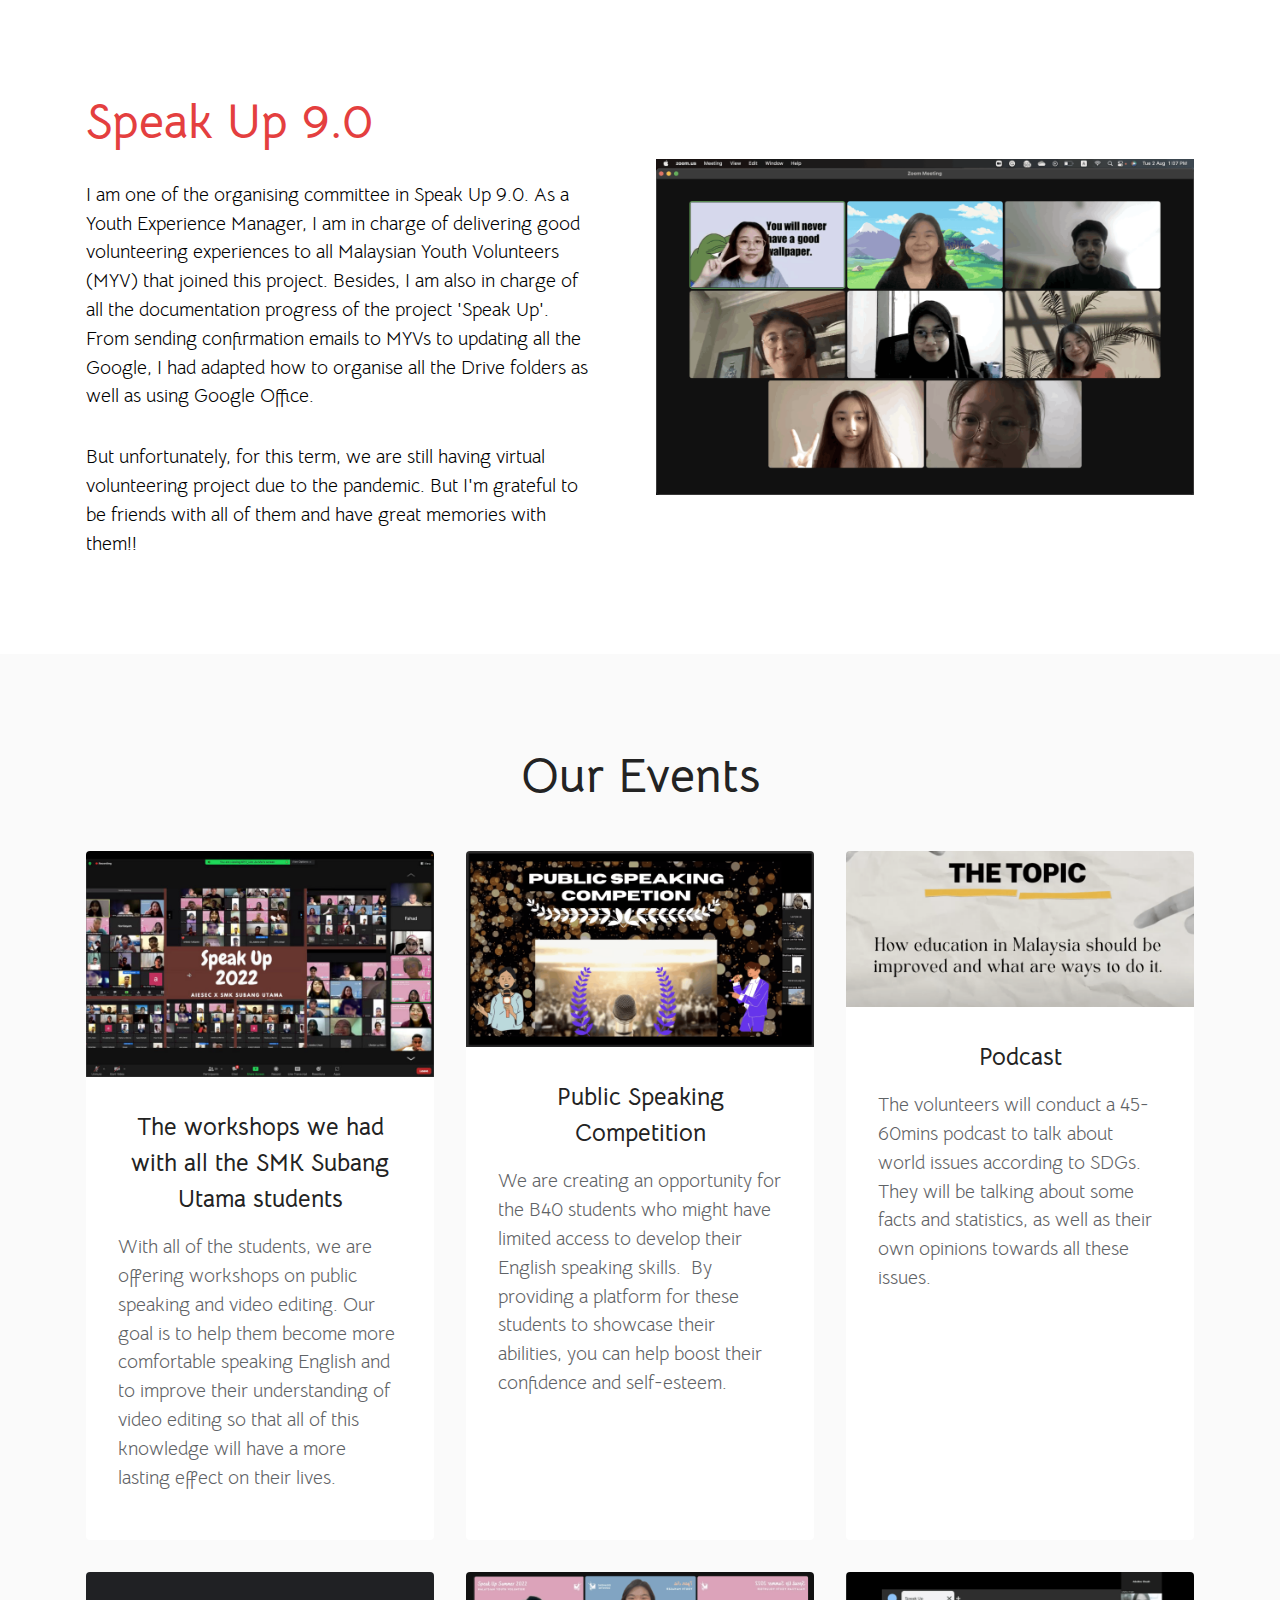
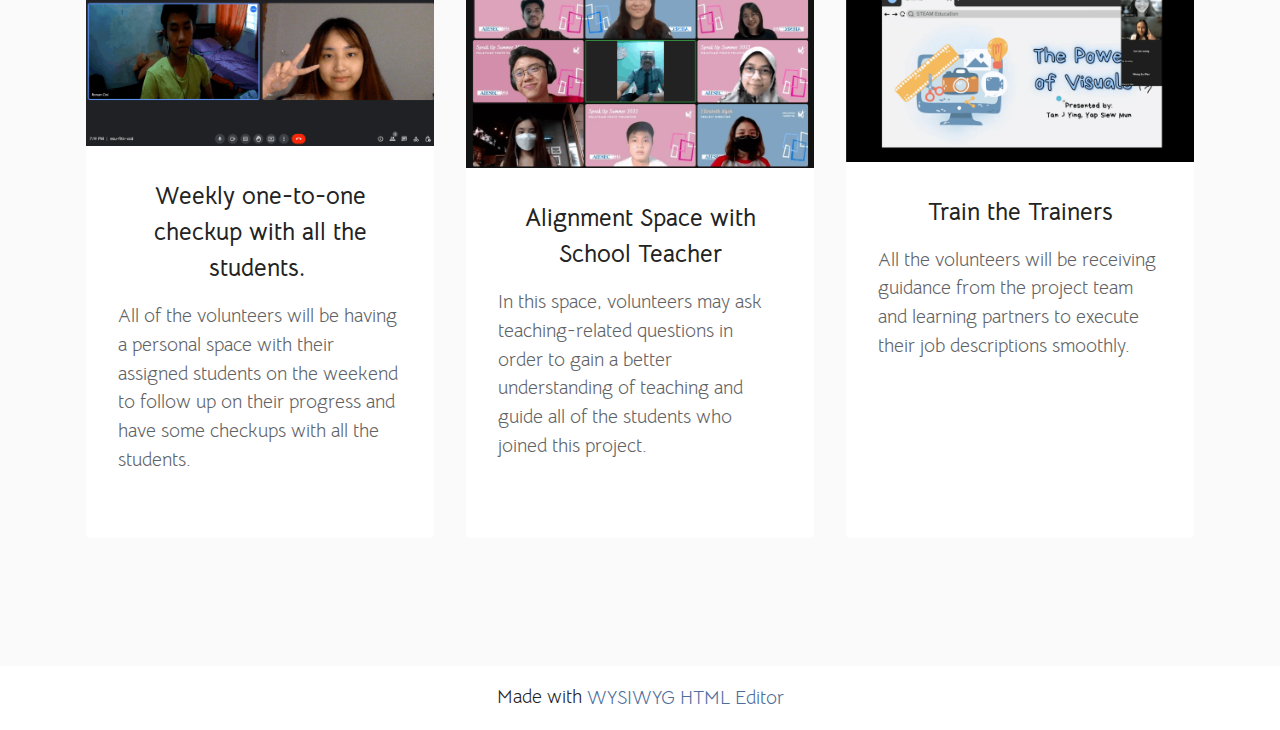
<file: A1/developer-portfolio-template/projects/project1.html>
<!DOCTYPE html>
<html  >
<head>
  <!-- Site made with Mobirise Website Builder v5.8.6, https://mobirise.com -->
  <meta charset="UTF-8">
  <meta http-equiv="X-UA-Compatible" content="IE=edge">
  <meta name="generator" content="Mobirise v5.8.6, mobirise.com">
  <meta name="viewport" content="width=device-width, initial-scale=1, minimum-scale=1">
  <link rel="shortcut icon" href="assets/images/logo5.png" type="image/x-icon">
  <meta name="description" content="">
  
  
  <title>Home</title>
  <link rel="stylesheet" href="assets/web/assets/mobirise-icons2/mobirise2.css">
  <link rel="stylesheet" href="assets/bootstrap/css/bootstrap.min.css">
  <link rel="stylesheet" href="assets/bootstrap/css/bootstrap-grid.min.css">
  <link rel="stylesheet" href="assets/bootstrap/css/bootstrap-reboot.min.css">
  <link rel="stylesheet" href="assets/theme/css/style.css">
  <link rel="preload" href="https://fonts.googleapis.com/css?family=Bellota+Text:300,300i,400,400i,700,700i&display=swap" as="style" onload="this.onload=null;this.rel='stylesheet'">
  <noscript><link rel="stylesheet" href="https://fonts.googleapis.com/css?family=Bellota+Text:300,300i,400,400i,700,700i&display=swap"></noscript>
  <link rel="preload" as="style" href="assets/mobirise/css/mbr-additional.css"><link rel="stylesheet" href="assets/mobirise/css/mbr-additional.css" type="text/css">

  
  
  
</head>
<body>
  
  <section data-bs-version="5.1" class="features11 cid-sFGOTvnvck" id="features12-6">

    
    
    <div class="container">
        <div class="row align-items-center">
            <div class="col-12 col-lg">
                <div class="card-wrapper">
                    <div class="card-box">
                        <h4 class="card-title mbr-fonts-style mb-4 display-2">
                            <strong>Speak Up 9.0</strong></h4>
                        <p class="mbr-text mbr-fonts-style mb-4 display-7">
                            I am one of the organising committee in Speak Up 9.0. As a Youth Experience Manager, I am in charge of delivering good volunteering experiences to all Malaysian Youth Volunteers (MYV) that joined this project. Besides, I am also in charge of all the documentation progress of the project 'Speak Up'.&nbsp; From sending confirmation emails to MYVs to updating all the Google, I had adapted how to organise all the Drive folders as well as using Google Office.&nbsp;<br></p>
                        <div class="mbr-text mbr-fonts-style counter-container display-7">But unfortunately, for this term, we are still having virtual volunteering project due to the pandemic. But I'm grateful to be friends with all of them and have great memories with them!!</div>
                        
                    </div>
                </div>
            </div>
            <div class="col-12 col-lg-6 md-pb">
                <div class="image-wrapper">
                    <img src="assets/images/1-08-2022-project-briefing-1256x785.png" alt="Mobirise Website Builder">
                </div>
            </div>
        </div>
    </div>
</section>

<section data-bs-version="5.1" class="features3 cid-sFGNGNNW5A" id="features3-4">
    
    
    <div class="container">
        <div class="mbr-section-head">
            <h4 class="mbr-section-title mbr-fonts-style align-center mb-5 display-2"><strong>Our Events</strong></h4>
            
        </div>
        <div class="row mt-4">
            <div class="item features-image сol-12 col-md-6 col-lg-4 active">
                <div class="item-wrapper">
                    <div class="item-img">
                        <img src="assets/images/overall-workshops-last-progress-meeting-816x530.jpg" alt="Mobirise Website Builder" data-slide-to="0" data-bs-slide-to="0">
                    </div>
                    <div class="item-content">
                        <h5 class="item-title mbr-fonts-style display-5"><strong>The workshops we had with all the SMK Subang Utama students</strong></h5>
                        
                        <p class="mbr-text mbr-fonts-style mt-3 display-7">With all of the students, we are offering workshops on public speaking and video editing. Our goal is to help them become more comfortable speaking English and to improve their understanding of video editing so that all of this knowledge will have a more lasting effect on their lives. </p>
                    </div>
                    
                </div>
            </div>
            
            <div class="item features-image сol-12 col-md-6 col-lg-4">
                <div class="item-wrapper">
                    <div class="item-img">
                        <img src="assets/images/screenshot-2023-04-27-at-12.20.15-pm-816x460.png" alt="Mobirise Website Builder" data-slide-to="1" data-bs-slide-to="1">
                    </div>
                    <div class="item-content">
                        <h5 class="item-title mbr-fonts-style display-5"><div><strong>Public Speaking Competition</strong></div></h5>
                        
                        <p class="mbr-text mbr-fonts-style mt-3 display-7">We are creating an opportunity for the B40 students who might have limited access to develop their English speaking skills.&nbsp;&nbsp;By providing a platform for these students to showcase their abilities, you can help boost their confidence and self-esteem.</p>
                    </div>
                    
                </div>
            </div><div class="item features-image сol-12 col-md-6 col-lg-4">
                <div class="item-wrapper">
                    <div class="item-img">
                        <img src="assets/images/screenshot-2023-04-27-at-12.36.14-pm-816x366.png" alt="Mobirise Website Builder" data-slide-to="2" data-bs-slide-to="2">
                    </div>
                    <div class="item-content">
                        <h5 class="item-title mbr-fonts-style display-5"><div><strong>Podcast</strong></div></h5>
                        
                        <p class="mbr-text mbr-fonts-style mt-3 display-7">The volunteers will conduct a 45-60mins podcast to talk about world issues according to SDGs. They will be talking about some facts and statistics, as well as their own opinions towards all these issues.&nbsp;</p>
                    </div>
                    
                </div>
            </div><div class="item features-image сol-12 col-md-6 col-lg-4">
                <div class="item-wrapper">
                    <div class="item-img">
                        <img src="assets/images/screenshot-2022-08-18-at-7.19.05-pm-816x407.png" alt="Mobirise Website Builder" data-slide-to="3" data-bs-slide-to="3">
                    </div>
                    <div class="item-content">
                        <h5 class="item-title mbr-fonts-style display-5"><div><strong>Weekly one-to-one checkup with all the students.&nbsp;</strong></div></h5>
                        
                        <p class="mbr-text mbr-fonts-style mt-3 display-7">All of the volunteers will be having a personal space with their assigned students on the weekend to follow up on their progress and have some checkups with all the students.&nbsp;</p>
                    </div>
                    
                </div>
            </div><div class="item features-image сol-12 col-md-6 col-lg-4">
                <div class="item-wrapper">
                    <div class="item-img">
                        <img src="assets/images/3-08-2022-alignment-space-with-op-816x459.png" alt="Mobirise Website Builder" data-slide-to="4" data-bs-slide-to="4">
                    </div>
                    <div class="item-content">
                        <h5 class="item-title mbr-fonts-style display-5"><strong>Alignment Space with School Teacher</strong></h5>
                        
                        <p class="mbr-text mbr-fonts-style mt-3 display-7">In this space, volunteers may ask teaching-related questions in order to gain a better understanding of teaching and guide all of the students who joined this project. <br><br></p>
                    </div>
                    
                </div>
            </div><div class="item features-image сol-12 col-md-6 col-lg-4">
                <div class="item-wrapper">
                    <div class="item-img">
                        <img src="assets/images/screenshot-2023-04-27-at-12.49.18-pm-816x444.png" alt="Mobirise Website Builder" data-slide-to="5" data-bs-slide-to="5">
                    </div>
                    <div class="item-content">
                        <h5 class="item-title mbr-fonts-style display-5"><strong>Train the Trainers</strong></h5>
                        
                        <p class="mbr-text mbr-fonts-style mt-3 display-7">All the volunteers will be receiving&nbsp;<br>guidance from the project team and learning partners to execute their job descriptions smoothly.&nbsp;<br><br></p>
                    </div>
                    
                </div>
            </div>
        </div>
    </div>
</section><section class="display-7" style="padding: 0;align-items: center;justify-content: center;flex-wrap: wrap;    align-content: center;display: flex;position: relative;height: 4rem;"><a href="https://mobiri.se/3001239" style="flex: 1 1;height: 4rem;position: absolute;width: 100%;z-index: 1;"><img alt="" style="height: 4rem;" src="[data-uri]"></a><p style="margin: 0;text-align: center;" class="display-7">Made with &#8204;</p><a style="z-index:1" href="https://mobirise.com/html-editor.html">WYSIWYG HTML Editor</a></section><script src="assets/bootstrap/js/bootstrap.bundle.min.js"></script>  <script src="assets/smoothscroll/smooth-scroll.js"></script>  <script src="assets/ytplayer/index.js"></script>  <script src="assets/theme/js/script.js"></script>  
  
  
</body>
</html>
</file>
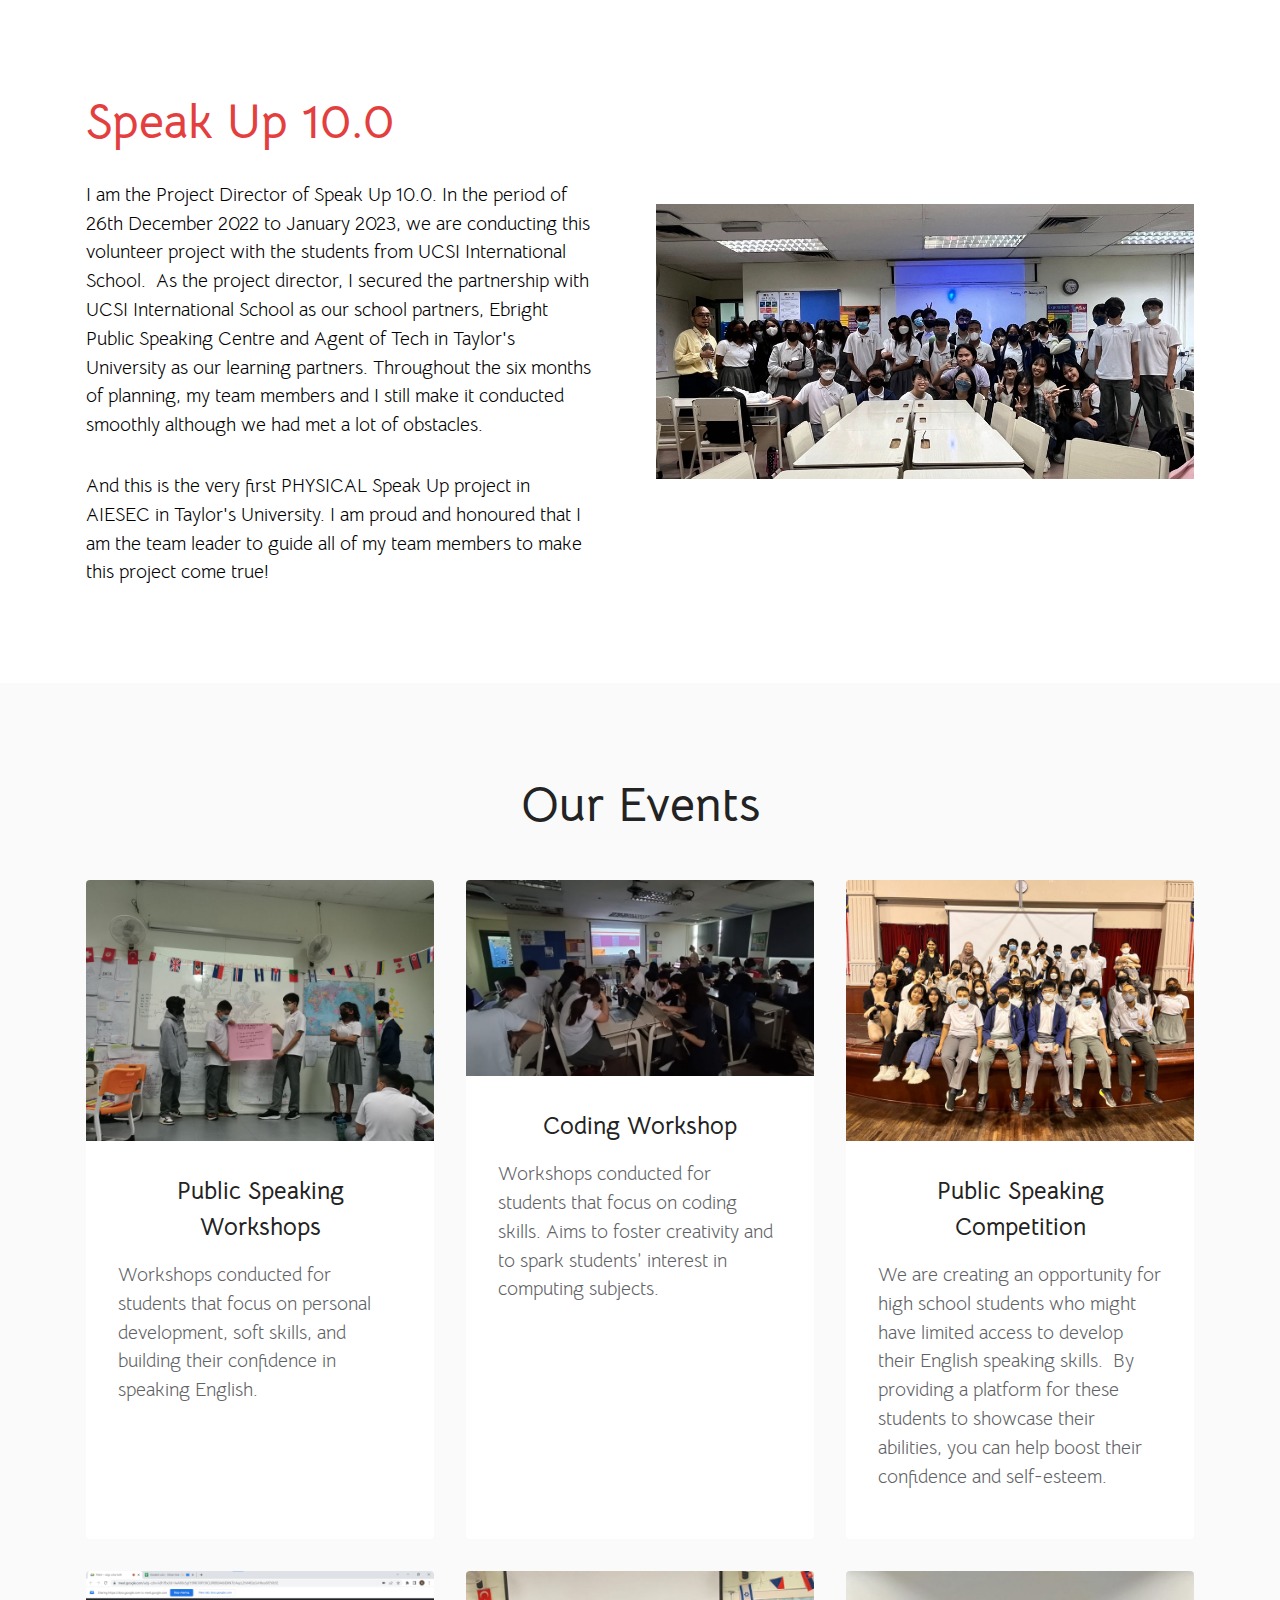
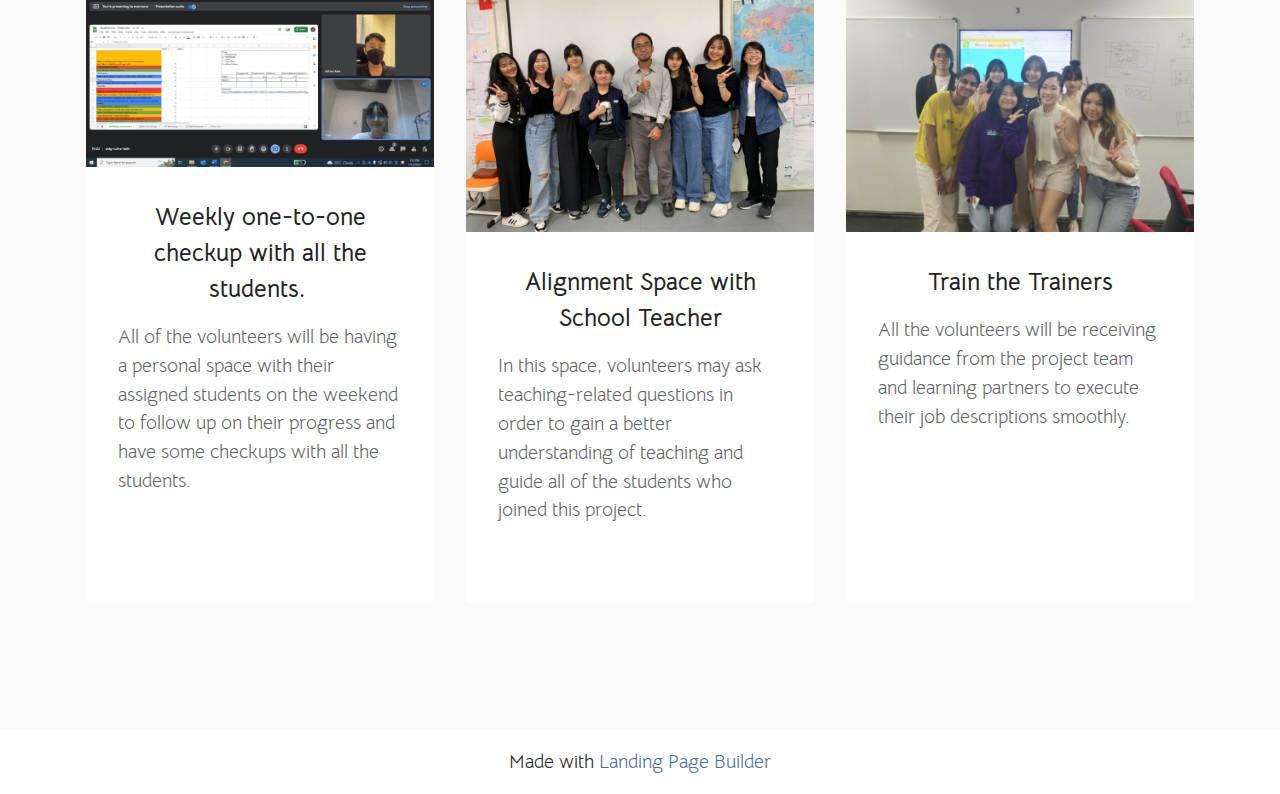
<file: A1/developer-portfolio-template/projects/project2.html>
<!DOCTYPE html>
<html  >
<head>
  <!-- Site made with Mobirise Website Builder v5.8.6, https://mobirise.com -->
  <meta charset="UTF-8">
  <meta http-equiv="X-UA-Compatible" content="IE=edge">
  <meta name="generator" content="Mobirise v5.8.6, mobirise.com">
  <meta name="viewport" content="width=device-width, initial-scale=1, minimum-scale=1">
  <link rel="shortcut icon" href="assets/images/logo5.png" type="image/x-icon">
  <meta name="description" content="">
  
  
  <title>Home</title>
  <link rel="stylesheet" href="assets/web/assets/mobirise-icons2/mobirise2.css">
  <link rel="stylesheet" href="assets/bootstrap/css/bootstrap.min.css">
  <link rel="stylesheet" href="assets/bootstrap/css/bootstrap-grid.min.css">
  <link rel="stylesheet" href="assets/bootstrap/css/bootstrap-reboot.min.css">
  <link rel="stylesheet" href="assets/theme/css/style.css">
  <link rel="preload" href="https://fonts.googleapis.com/css?family=Bellota+Text:300,300i,400,400i,700,700i&display=swap" as="style" onload="this.onload=null;this.rel='stylesheet'">
  <noscript><link rel="stylesheet" href="https://fonts.googleapis.com/css?family=Bellota+Text:300,300i,400,400i,700,700i&display=swap"></noscript>
  <link rel="preload" as="style" href="assets/mobirise/css/mbr-additional.css"><link rel="stylesheet" href="assets/mobirise/css/mbr-additional.css" type="text/css">

  
  
  
</head>
<body>
  
  <section data-bs-version="5.1" class="features11 cid-sFGOTvnvck" id="features12-6">

    
    
    <div class="container">
        <div class="row align-items-center">
            <div class="col-12 col-lg">
                <div class="card-wrapper">
                    <div class="card-box">
                        <h4 class="card-title mbr-fonts-style mb-4 display-2">
                            <strong>Speak Up 10.0</strong></h4>
                        <p class="mbr-text mbr-fonts-style mb-4 display-7">
                            I am the Project Director of Speak Up 10.0. In the period of 26th December 2022 to January 2023, we are conducting this volunteer project with the students from UCSI International School.&nbsp; As the project director, I secured the partnership with UCSI International School as our school partners, Ebright Public Speaking Centre and Agent of Tech in Taylor's University as our learning partners. Throughout the six months of planning, my team members and I still make it conducted smoothly although we had met a lot of obstacles.&nbsp;<br></p>
                        <div class="mbr-text mbr-fonts-style counter-container display-7">And this is the very first PHYSICAL Speak Up project in AIESEC in Taylor's University. I am proud and honoured that I am the team leader to guide all of my team members to make this project come true!&nbsp;</div>
                        
                    </div>
                </div>
            </div>
            <div class="col-12 col-lg-6 md-pb">
                <div class="image-wrapper">
                    <img src="assets/images/whatsapp-image-2023-01-18-at-1.18.29-pm-1059x542.jpg" alt="Mobirise Website Builder">
                </div>
            </div>
        </div>
    </div>
</section>

<section data-bs-version="5.1" class="features3 cid-sFGNGNNW5A" id="features3-4">
    
    
    <div class="container">
        <div class="mbr-section-head">
            <h4 class="mbr-section-title mbr-fonts-style align-center mb-5 display-2"><strong>Our Events</strong></h4>
            
        </div>
        <div class="row mt-4">
            <div class="item features-image сol-12 col-md-6 col-lg-4 active">
                <div class="item-wrapper">
                    <div class="item-img">
                        <img src="assets/images/img-20230112-142343-816x612.jpg" alt="Mobirise Website Builder" data-slide-to="0" data-bs-slide-to="0">
                    </div>
                    <div class="item-content">
                        <h5 class="item-title mbr-fonts-style display-5"><strong>Public Speaking Workshops</strong></h5>
                        
                        <p class="mbr-text mbr-fonts-style mt-3 display-7">Workshops conducted for students that focus on personal development, soft skills, and building their confidence in speaking English. </p>
                    </div>
                    
                </div>
            </div>
            
            <div class="item features-image сol-12 col-md-6 col-lg-4">
                <div class="item-wrapper">
                    <div class="item-img">
                        <img src="assets/images/whatsapp-image-2023-01-18-at-15.16.35-816x460.jpg" alt="Mobirise Website Builder" data-slide-to="1" data-bs-slide-to="1">
                    </div>
                    <div class="item-content">
                        <h5 class="item-title mbr-fonts-style display-5"><strong>Coding Workshop</strong></h5>
                        
                        <p class="mbr-text mbr-fonts-style mt-3 display-7">Workshops conducted for students that focus on coding skills. Aims to foster creativity and to spark students’ interest in computing subjects.</p>
                    </div>
                    
                </div>
            </div><div class="item features-image сol-12 col-md-6 col-lg-4">
                <div class="item-wrapper">
                    <div class="item-img">
                        <img src="assets/images/whatsapp-image-2023-01-20-at-6.08.45-pm-816x612.jpg" alt="Mobirise Website Builder" data-slide-to="2" data-bs-slide-to="2">
                    </div>
                    <div class="item-content">
                        <h5 class="item-title mbr-fonts-style display-5"><div><strong>Public Speaking Competition</strong></div></h5>
                        
                        <p class="mbr-text mbr-fonts-style mt-3 display-7">We are creating an opportunity for high school students who might have limited access to develop their English speaking skills.&nbsp;&nbsp;By providing a platform for these students to showcase their abilities, you can help boost their confidence and self-esteem.</p>
                    </div>
                    
                </div>
            </div><div class="item features-image сol-12 col-md-6 col-lg-4">
                <div class="item-wrapper">
                    <div class="item-img">
                        <img src="assets/images/ethan-816x459.png" alt="Mobirise Website Builder" data-slide-to="3" data-bs-slide-to="3">
                    </div>
                    <div class="item-content">
                        <h5 class="item-title mbr-fonts-style display-5"><div><strong>Weekly one-to-one checkup with all the students.&nbsp;</strong></div></h5>
                        
                        <p class="mbr-text mbr-fonts-style mt-3 display-7">All of the volunteers will be having a personal space with their assigned students on the weekend to follow up on their progress and have some checkups with all the students.&nbsp;</p>
                    </div>
                    
                </div>
            </div><div class="item features-image сol-12 col-md-6 col-lg-4">
                <div class="item-wrapper">
                    <div class="item-img">
                        <img src="assets/images/allignment-space-816x612.jpg" alt="Mobirise Website Builder" data-slide-to="4" data-bs-slide-to="4">
                    </div>
                    <div class="item-content">
                        <h5 class="item-title mbr-fonts-style display-5"><strong>Alignment Space with School Teacher</strong></h5>
                        
                        <p class="mbr-text mbr-fonts-style mt-3 display-7">In this space, volunteers may ask teaching-related questions in order to gain a better understanding of teaching and guide all of the students who joined this project. <br><br></p>
                    </div>
                    
                </div>
            </div><div class="item features-image сol-12 col-md-6 col-lg-4">
                <div class="item-wrapper">
                    <div class="item-img">
                        <img src="assets/images/whatsapp-image-2023-01-13-at-10.38.21-pm-816x612.jpg" alt="Mobirise Website Builder" data-slide-to="5" data-bs-slide-to="5">
                    </div>
                    <div class="item-content">
                        <h5 class="item-title mbr-fonts-style display-5"><strong>Train the Trainers</strong></h5>
                        
                        <p class="mbr-text mbr-fonts-style mt-3 display-7">All the volunteers will be receiving&nbsp;<br>guidance from the project team and learning partners to execute their job descriptions smoothly.&nbsp;<br><br></p>
                    </div>
                    
                </div>
            </div>
        </div>
    </div>
</section><section class="display-7" style="padding: 0;align-items: center;justify-content: center;flex-wrap: wrap;    align-content: center;display: flex;position: relative;height: 4rem;"><a href="https://mobiri.se/3001239" style="flex: 1 1;height: 4rem;position: absolute;width: 100%;z-index: 1;"><img alt="" style="height: 4rem;" src="[data-uri]"></a><p style="margin: 0;text-align: center;" class="display-7">Made with &#8204;</p><a style="z-index:1" href="https://mobirise.com/builder/landing-page-builder.html">Landing Page Builder</a></section><script src="assets/bootstrap/js/bootstrap.bundle.min.js"></script>  <script src="assets/smoothscroll/smooth-scroll.js"></script>  <script src="assets/ytplayer/index.js"></script>  <script src="assets/theme/js/script.js"></script>  
  
  
</body>
</html>
</file>
<file: A1/developer-portfolio-template/projects/assets/web/assets/mobirise-icons2/mobirise2.css>
@font-face {
  font-family: 'Moririse2';
  font-display: swap;
  src:  url('mobirise2.eot?f2bix4');
  src:  url('mobirise2.eot?f2bix4#iefix') format('embedded-opentype'),
    url('mobirise2.ttf?f2bix4') format('truetype'),
    url('mobirise2.woff?f2bix4') format('woff'),
    url('mobirise2.svg?f2bix4#mobirise2') format('svg');
  font-weight: normal;
  font-style: normal;
}

[class^="mobi-"], [class*=" mobi-"] {
  /* use !important to prevent issues with browser extensions that change fonts */
  font-family: 'Moririse2' !important;
  speak: none;
  font-style: normal;
  font-weight: normal;
  font-variant: normal;
  text-transform: none;
  line-height: 1;

  /* Better Font Rendering =========== */
  -webkit-font-smoothing: antialiased;
  -moz-osx-font-smoothing: grayscale;
}

.mobi-mbri-add-submenu:before {
  content: "\e900";
}
.mobi-mbri-alert:before {
  content: "\e901";
}
.mobi-mbri-align-center:before {
  content: "\e902";
}
.mobi-mbri-align-justify:before {
  content: "\e903";
}
.mobi-mbri-align-left:before {
  content: "\e904";
}
.mobi-mbri-align-right:before {
  content: "\e905";
}
.mobi-mbri-android:before {
  content: "\e906";
}
.mobi-mbri-apple:before {
  content: "\e907";
}
.mobi-mbri-arrow-down:before {
  content: "\e908";
}
.mobi-mbri-arrow-next:before {
  content: "\e909";
}
.mobi-mbri-arrow-prev:before {
  content: "\e90a";
}
.mobi-mbri-arrow-up:before {
  content: "\e90b";
}
.mobi-mbri-bold:before {
  content: "\e90c";
}
.mobi-mbri-bookmark:before {
  content: "\e90d";
}
.mobi-mbri-bootstrap:before {
  content: "\e90e";
}
.mobi-mbri-briefcase:before {
  content: "\e90f";
}
.mobi-mbri-browse:before {
  content: "\e910";
}
.mobi-mbri-bulleted-list:before {
  content: "\e911";
}
.mobi-mbri-calendar:before {
  content: "\e912";
}
.mobi-mbri-camera:before {
  content: "\e913";
}
.mobi-mbri-cart-add:before {
  content: "\e914";
}
.mobi-mbri-cart-full:before {
  content: "\e915";
}
.mobi-mbri-cash:before {
  content: "\e916";
}
.mobi-mbri-change-style:before {
  content: "\e917";
}
.mobi-mbri-chat:before {
  content: "\e918";
}
.mobi-mbri-clock:before {
  content: "\e919";
}
.mobi-mbri-close:before {
  content: "\e91a";
}
.mobi-mbri-cloud:before {
  content: "\e91b";
}
.mobi-mbri-code:before {
  content: "\e91c";
}
.mobi-mbri-contact-form:before {
  content: "\e91d";
}
.mobi-mbri-credit-card:before {
  content: "\e91e";
}
.mobi-mbri-cursor-click:before {
  content: "\e91f";
}
.mobi-mbri-cust-feedback:before {
  content: "\e920";
}
.mobi-mbri-database:before {
  content: "\e921";
}
.mobi-mbri-delivery:before {
  content: "\e922";
}
.mobi-mbri-desktop:before {
  content: "\e923";
}
.mobi-mbri-devices:before {
  content: "\e924";
}
.mobi-mbri-down:before {
  content: "\e925";
}
.mobi-mbri-download-2:before {
  content: "\e926";
}
.mobi-mbri-download:before {
  content: "\e927";
}
.mobi-mbri-drag-n-drop-2:before {
  content: "\e928";
}
.mobi-mbri-drag-n-drop:before {
  content: "\e929";
}
.mobi-mbri-edit-2:before {
  content: "\e92a";
}
.mobi-mbri-edit:before {
  content: "\e92b";
}
.mobi-mbri-error:before {
  content: "\e92c";
}
.mobi-mbri-extension:before {
  content: "\e92d";
}
.mobi-mbri-features:before {
  content: "\e92e";
}
.mobi-mbri-file:before {
  content: "\e92f";
}
.mobi-mbri-flag:before {
  content: "\e930";
}
.mobi-mbri-folder:before {
  content: "\e931";
}
.mobi-mbri-gift:before {
  content: "\e932";
}
.mobi-mbri-github:before {
  content: "\e933";
}
.mobi-mbri-globe-2:before {
  content: "\e934";
}
.mobi-mbri-globe:before {
  content: "\e935";
}
.mobi-mbri-growing-chart:before {
  content: "\e936";
}
.mobi-mbri-hearth:before {
  content: "\e937";
}
.mobi-mbri-help:before {
  content: "\e938";
}
.mobi-mbri-home:before {
  content: "\e939";
}
.mobi-mbri-hot-cup:before {
  content: "\e93a";
}
.mobi-mbri-idea:before {
  content: "\e93b";
}
.mobi-mbri-image-gallery:before {
  content: "\e93c";
}
.mobi-mbri-image-slider:before {
  content: "\e93d";
}
.mobi-mbri-info:before {
  content: "\e93e";
}
.mobi-mbri-italic:before {
  content: "\e93f";
}
.mobi-mbri-key:before {
  content: "\e940";
}
.mobi-mbri-laptop:before {
  content: "\e941";
}
.mobi-mbri-layers:before {
  content: "\e942";
}
.mobi-mbri-left-right:before {
  content: "\e943";
}
.mobi-mbri-left:before {
  content: "\e944";
}
.mobi-mbri-letter:before {
  content: "\e945";
}
.mobi-mbri-like:before {
  content: "\e946";
}
.mobi-mbri-link:before {
  content: "\e947";
}
.mobi-mbri-lock:before {
  content: "\e948";
}
.mobi-mbri-login:before {
  content: "\e949";
}
.mobi-mbri-logout:before {
  content: "\e94a";
}
.mobi-mbri-magic-stick:before {
  content: "\e94b";
}
.mobi-mbri-map-pin:before {
  content: "\e94c";
}
.mobi-mbri-menu:before {
  content: "\e94d";
}
.mobi-mbri-mobile-2:before {
  content: "\e94e";
}
.mobi-mbri-mobile-horizontal:before {
  content: "\e94f";
}
.mobi-mbri-mobile:before {
  content: "\e950";
}
.mobi-mbri-mobirise:before {
  content: "\e951";
}
.mobi-mbri-more-horizontal:before {
  content: "\e952";
}
.mobi-mbri-more-vertical:before {
  content: "\e953";
}
.mobi-mbri-music:before {
  content: "\e954";
}
.mobi-mbri-new-file:before {
  content: "\e955";
}
.mobi-mbri-numbered-list:before {
  content: "\e956";
}
.mobi-mbri-opened-folder:before {
  content: "\e957";
}
.mobi-mbri-pages:before {
  content: "\e958";
}
.mobi-mbri-paper-plane:before {
  content: "\e959";
}
.mobi-mbri-paperclip:before {
  content: "\e95a";
}
.mobi-mbri-phone:before {
  content: "\e95b";
}
.mobi-mbri-photo:before {
  content: "\e95c";
}
.mobi-mbri-photos:before {
  content: "\e95d";
}
.mobi-mbri-pin:before {
  content: "\e95e";
}
.mobi-mbri-play:before {
  content: "\e95f";
}
.mobi-mbri-plus:before {
  content: "\e960";
}
.mobi-mbri-preview:before {
  content: "\e961";
}
.mobi-mbri-print:before {
  content: "\e962";
}
.mobi-mbri-protect:before {
  content: "\e963";
}
.mobi-mbri-question:before {
  content: "\e964";
}
.mobi-mbri-quote-left:before {
  content: "\e965";
}
.mobi-mbri-quote-right:before {
  content: "\e966";
}
.mobi-mbri-redo:before {
  content: "\e967";
}
.mobi-mbri-refresh:before {
  content: "\e968";
}
.mobi-mbri-responsive-2:before {
  content: "\e969";
}
.mobi-mbri-responsive:before {
  content: "\e96a";
}
.mobi-mbri-right:before {
  content: "\e96b";
}
.mobi-mbri-rocket:before {
  content: "\e96c";
}
.mobi-mbri-sad-face:before {
  content: "\e96d";
}
.mobi-mbri-sale:before {
  content: "\e96e";
}
.mobi-mbri-save:before {
  content: "\e96f";
}
.mobi-mbri-search:before {
  content: "\e970";
}
.mobi-mbri-setting-2:before {
  content: "\e971";
}
.mobi-mbri-setting-3:before {
  content: "\e972";
}
.mobi-mbri-setting:before {
  content: "\e973";
}
.mobi-mbri-share:before {
  content: "\e974";
}
.mobi-mbri-shopping-bag:before {
  content: "\e975";
}
.mobi-mbri-shopping-basket:before {
  content: "\e976";
}
.mobi-mbri-shopping-cart:before {
  content: "\e977";
}
.mobi-mbri-sites:before {
  content: "\e978";
}
.mobi-mbri-smile-face:before {
  content: "\e979";
}
.mobi-mbri-speed:before {
  content: "\e97a";
}
.mobi-mbri-star:before {
  content: "\e97b";
}
.mobi-mbri-success:before {
  content: "\e97c";
}
.mobi-mbri-sun:before {
  content: "\e97d";
}
.mobi-mbri-sun2:before {
  content: "\e97e";
}
.mobi-mbri-tablet-vertical:before {
  content: "\e97f";
}
.mobi-mbri-tablet:before {
  content: "\e980";
}
.mobi-mbri-target:before {
  content: "\e981";
}
.mobi-mbri-timer:before {
  content: "\e982";
}
.mobi-mbri-to-ftp:before {
  content: "\e983";
}
.mobi-mbri-to-local-drive:before {
  content: "\e984";
}
.mobi-mbri-touch-swipe:before {
  content: "\e985";
}
.mobi-mbri-touch:before {
  content: "\e986";
}
.mobi-mbri-trash:before {
  content: "\e987";
}
.mobi-mbri-underline:before {
  content: "\e988";
}
.mobi-mbri-undo:before {
  content: "\e989";
}
.mobi-mbri-unlink:before {
  content: "\e98a";
}
.mobi-mbri-unlock:before {
  content: "\e98b";
}
.mobi-mbri-up-down:before {
  content: "\e98c";
}
.mobi-mbri-up:before {
  content: "\e98d";
}
.mobi-mbri-update:before {
  content: "\e98e";
}
.mobi-mbri-upload-2:before {
  content: "\e98f";
}
.mobi-mbri-upload:before {
  content: "\e990";
}
.mobi-mbri-user-2:before {
  content: "\e991";
}
.mobi-mbri-user:before {
  content: "\e992";
}
.mobi-mbri-users:before {
  content: "\e993";
}
.mobi-mbri-video-play:before {
  content: "\e994";
}
.mobi-mbri-video:before {
  content: "\e995";
}
.mobi-mbri-watch:before {
  content: "\e996";
}
.mobi-mbri-website-theme-2:before {
  content: "\e997";
}
.mobi-mbri-website-theme:before {
  content: "\e998";
}
.mobi-mbri-wifi:before {
  content: "\e999";
}
.mobi-mbri-windows:before {
  content: "\e99a";
}
.mobi-mbri-zoom-in:before {
  content: "\e99b";
}
.mobi-mbri-zoom-out:before {
  content: "\e99c";
}
</file>
<file: A1/developer-portfolio-template/projects/assets/theme/css/style.css>
@charset "UTF-8";
section {
  background-color: #ffffff;
}

body {
  font-style: normal;
  line-height: 1.5;
  font-weight: 400;
  color: #232323;
  position: relative;
}

button {
  background-color: transparent;
  border-color: transparent;
}

section,
.container,
.container-fluid {
  position: relative;
  word-wrap: break-word;
}

a.mbr-iconfont:hover {
  text-decoration: none;
}

.article .lead p,
.article .lead ul,
.article .lead ol,
.article .lead pre,
.article .lead blockquote {
  margin-bottom: 0;
}

a {
  font-style: normal;
  font-weight: 400;
  cursor: pointer;
}
a, a:hover {
  text-decoration: none;
}

.mbr-section-title {
  font-style: normal;
  line-height: 1.3;
}

.mbr-section-subtitle {
  line-height: 1.3;
}

.mbr-text {
  font-style: normal;
  line-height: 1.7;
}

h1,
h2,
h3,
h4,
h5,
h6,
.display-1,
.display-2,
.display-4,
.display-5,
.display-7,
span,
p,
a {
  line-height: 1;
  word-break: break-word;
  word-wrap: break-word;
  font-weight: 400;
}

b,
strong {
  font-weight: bold;
}

input:-webkit-autofill, input:-webkit-autofill:hover, input:-webkit-autofill:focus, input:-webkit-autofill:active {
  transition-delay: 9999s;
  -webkit-transition-property: background-color, color;
  transition-property: background-color, color;
}

textarea[type=hidden] {
  display: none;
}

section {
  background-position: 50% 50%;
  background-repeat: no-repeat;
  background-size: cover;
}
section .mbr-background-video,
section .mbr-background-video-preview {
  position: absolute;
  bottom: 0;
  left: 0;
  right: 0;
  top: 0;
}

.hidden {
  visibility: hidden;
}

.mbr-z-index20 {
  z-index: 20;
}

/*! Base colors */
.mbr-white {
  color: #ffffff;
}

.mbr-black {
  color: #111111;
}

.mbr-bg-white {
  background-color: #ffffff;
}

.mbr-bg-black {
  background-color: #000000;
}

/*! Text-aligns */
.align-left {
  text-align: left;
}

.align-center {
  text-align: center;
}

.align-right {
  text-align: right;
}

/*! Font-weight  */
.mbr-light {
  font-weight: 300;
}

.mbr-regular {
  font-weight: 400;
}

.mbr-semibold {
  font-weight: 500;
}

.mbr-bold {
  font-weight: 700;
}

/*! Media  */
.media-content {
  flex-basis: 100%;
}

.media-container-row {
  display: flex;
  flex-direction: row;
  flex-wrap: wrap;
  justify-content: center;
  align-content: center;
  align-items: start;
}
.media-container-row .media-size-item {
  width: 400px;
}

.media-container-column {
  display: flex;
  flex-direction: column;
  flex-wrap: wrap;
  justify-content: center;
  align-content: center;
  align-items: stretch;
}
.media-container-column > * {
  width: 100%;
}

@media (min-width: 992px) {
  .media-container-row {
    flex-wrap: nowrap;
  }
}
figure {
  margin-bottom: 0;
  overflow: hidden;
}

figure[mbr-media-size] {
  transition: width 0.1s;
}

img,
iframe {
  display: block;
  width: 100%;
}

.card {
  background-color: transparent;
  border: none;
}

.card-box {
  width: 100%;
}

.card-img {
  text-align: center;
  flex-shrink: 0;
  -webkit-flex-shrink: 0;
}

.media {
  max-width: 100%;
  margin: 0 auto;
}

.mbr-figure {
  align-self: center;
}

.media-container > div {
  max-width: 100%;
}

.mbr-figure img,
.card-img img {
  width: 100%;
}

@media (max-width: 991px) {
  .media-size-item {
    width: auto !important;
  }

  .media {
    width: auto;
  }

  .mbr-figure {
    width: 100% !important;
  }
}
/*! Buttons */
.mbr-section-btn {
  margin-left: -0.6rem;
  margin-right: -0.6rem;
  font-size: 0;
}

.btn {
  font-weight: 600;
  border-width: 1px;
  font-style: normal;
  margin: 0.6rem 0.6rem;
  white-space: normal;
  transition: all 0.2s ease-in-out;
  display: inline-flex;
  align-items: center;
  justify-content: center;
  word-break: break-word;
}

.btn-sm {
  font-weight: 600;
  letter-spacing: 0px;
  transition: all 0.3s ease-in-out;
}

.btn-md {
  font-weight: 600;
  letter-spacing: 0px;
  transition: all 0.3s ease-in-out;
}

.btn-lg {
  font-weight: 600;
  letter-spacing: 0px;
  transition: all 0.3s ease-in-out;
}

.btn-form {
  margin: 0;
}
.btn-form:hover {
  cursor: pointer;
}

nav .mbr-section-btn {
  margin-left: 0rem;
  margin-right: 0rem;
}

/*! Btn icon margin */
.btn .mbr-iconfont,
.btn.btn-sm .mbr-iconfont {
  order: 1;
  cursor: pointer;
  margin-left: 0.5rem;
  vertical-align: sub;
}

.btn.btn-md .mbr-iconfont,
.btn.btn-md .mbr-iconfont {
  margin-left: 0.8rem;
}

.mbr-regular {
  font-weight: 400;
}

.mbr-semibold {
  font-weight: 500;
}

.mbr-bold {
  font-weight: 700;
}

[type=submit] {
  -webkit-appearance: none;
}

/*! Full-screen */
.mbr-fullscreen .mbr-overlay {
  min-height: 100vh;
}

.mbr-fullscreen {
  display: flex;
  display: -moz-flex;
  display: -ms-flex;
  display: -o-flex;
  align-items: center;
  min-height: 100vh;
  padding-top: 3rem;
  padding-bottom: 3rem;
}

/*! Map */
.map {
  height: 25rem;
  position: relative;
}
.map iframe {
  width: 100%;
  height: 100%;
}

/*! Scroll to top arrow */
.mbr-arrow-up {
  bottom: 25px;
  right: 90px;
  position: fixed;
  text-align: right;
  z-index: 5000;
  color: #ffffff;
  font-size: 22px;
}

.mbr-arrow-up a {
  background: rgba(0, 0, 0, 0.2);
  border-radius: 50%;
  color: #fff;
  display: inline-block;
  height: 60px;
  width: 60px;
  border: 2px solid #fff;
  outline-style: none !important;
  position: relative;
  text-decoration: none;
  transition: all 0.3s ease-in-out;
  cursor: pointer;
  text-align: center;
}
.mbr-arrow-up a:hover {
  background-color: rgba(0, 0, 0, 0.4);
}
.mbr-arrow-up a i {
  line-height: 60px;
}

.mbr-arrow-up-icon {
  display: block;
  color: #fff;
}

.mbr-arrow-up-icon::before {
  content: "›";
  display: inline-block;
  font-family: serif;
  font-size: 22px;
  line-height: 1;
  font-style: normal;
  position: relative;
  top: 6px;
  left: -4px;
  transform: rotate(-90deg);
}

/*! Arrow Down */
.mbr-arrow {
  position: absolute;
  bottom: 45px;
  left: 50%;
  width: 60px;
  height: 60px;
  cursor: pointer;
  background-color: rgba(80, 80, 80, 0.5);
  border-radius: 50%;
  transform: translateX(-50%);
}
@media (max-width: 767px) {
  .mbr-arrow {
    display: none;
  }
}
.mbr-arrow > a {
  display: inline-block;
  text-decoration: none;
  outline-style: none;
  -webkit-animation: arrowdown 1.7s ease-in-out infinite;
          animation: arrowdown 1.7s ease-in-out infinite;
  color: #ffffff;
}
.mbr-arrow > a > i {
  position: absolute;
  top: -2px;
  left: 15px;
  font-size: 2rem;
}

#scrollToTop a i::before {
  content: "";
  position: absolute;
  display: block;
  border-bottom: 2.5px solid #fff;
  border-left: 2.5px solid #fff;
  width: 27.8%;
  height: 27.8%;
  left: 50%;
  top: 51%;
  transform: translateY(-30%) translateX(-50%) rotate(135deg);
}

@keyframes arrowdown {
  0% {
    transform: translateY(0px);
  }
  50% {
    transform: translateY(-5px);
  }
  100% {
    transform: translateY(0px);
  }
}
@-webkit-keyframes arrowdown {
  0% {
    transform: translateY(0px);
  }
  50% {
    transform: translateY(-5px);
  }
  100% {
    transform: translateY(0px);
  }
}
@media (max-width: 500px) {
  .mbr-arrow-up {
    left: 0;
    right: 0;
    text-align: center;
  }
}
/*Gradients animation*/
@keyframes gradient-animation {
  from {
    background-position: 0% 100%;
    -webkit-animation-timing-function: ease-in-out;
            animation-timing-function: ease-in-out;
  }
  to {
    background-position: 100% 0%;
    -webkit-animation-timing-function: ease-in-out;
            animation-timing-function: ease-in-out;
  }
}
@-webkit-keyframes gradient-animation {
  from {
    background-position: 0% 100%;
    -webkit-animation-timing-function: ease-in-out;
            animation-timing-function: ease-in-out;
  }
  to {
    background-position: 100% 0%;
    -webkit-animation-timing-function: ease-in-out;
            animation-timing-function: ease-in-out;
  }
}
.bg-gradient {
  background-size: 200% 200%;
  animation: gradient-animation 5s infinite alternate;
  -webkit-animation: gradient-animation 5s infinite alternate;
}

.menu .navbar-brand {
  display: -webkit-flex;
}
.menu .navbar-brand span {
  display: flex;
  display: -webkit-flex;
}
.menu .navbar-brand .navbar-caption-wrap {
  display: -webkit-flex;
}
.menu .navbar-brand .navbar-logo img {
  display: -webkit-flex;
  width: auto;
}
@media (min-width: 768px) and (max-width: 991px) {
  .menu .navbar-toggleable-sm .navbar-nav {
    display: -ms-flexbox;
  }
}
@media (max-width: 991px) {
  .menu .navbar-collapse {
    max-height: 93.5vh;
  }
  .menu .navbar-collapse.show {
    overflow: auto;
  }
}
@media (min-width: 992px) {
  .menu .navbar-nav.nav-dropdown {
    display: -webkit-flex;
  }
  .menu .navbar-toggleable-sm .navbar-collapse {
    display: -webkit-flex !important;
  }
  .menu .collapsed .navbar-collapse {
    max-height: 93.5vh;
  }
  .menu .collapsed .navbar-collapse.show {
    overflow: auto;
  }
}
@media (max-width: 767px) {
  .menu .navbar-collapse {
    max-height: 80vh;
  }
}

.nav-link .mbr-iconfont {
  margin-right: 0.5rem;
}

.navbar {
  display: -webkit-flex;
  -webkit-flex-wrap: wrap;
  -webkit-align-items: center;
  -webkit-justify-content: space-between;
}

.navbar-collapse {
  -webkit-flex-basis: 100%;
  -webkit-flex-grow: 1;
  -webkit-align-items: center;
}

.nav-dropdown .link {
  padding: 0.667em 1.667em !important;
  margin: 0 !important;
}

.nav {
  display: -webkit-flex;
  -webkit-flex-wrap: wrap;
}

.row {
  display: -webkit-flex;
  -webkit-flex-wrap: wrap;
}

.justify-content-center {
  -webkit-justify-content: center;
}

.form-inline {
  display: -webkit-flex;
}

.card-wrapper {
  -webkit-flex: 1;
}

.carousel-control {
  z-index: 10;
  display: -webkit-flex;
}

.carousel-controls {
  display: -webkit-flex;
}

.media {
  display: -webkit-flex;
}

.form-group:focus {
  outline: none;
}

.jq-selectbox__select {
  padding: 7px 0;
  position: relative;
}

.jq-selectbox__dropdown {
  overflow: hidden;
  border-radius: 10px;
  position: absolute;
  top: 100%;
  left: 0 !important;
  width: 100% !important;
}

.jq-selectbox__trigger-arrow {
  right: 0;
  transform: translateY(-50%);
}

.jq-selectbox li {
  padding: 1.07em 0.5em;
}

input[type=range] {
  padding-left: 0 !important;
  padding-right: 0 !important;
}

.modal-dialog,
.modal-content {
  height: 100%;
}

.modal-dialog .carousel-inner {
  height: calc(100vh - 1.75rem);
}
@media (max-width: 575px) {
  .modal-dialog .carousel-inner {
    height: calc(100vh - 1rem);
  }
}

.carousel-item {
  text-align: center;
}

.carousel-item img {
  margin: auto;
}

.navbar-toggler {
  align-self: flex-start;
  padding: 0.25rem 0.75rem;
  font-size: 1.25rem;
  line-height: 1;
  background: transparent;
  border: 1px solid transparent;
  border-radius: 0.25rem;
}

.navbar-toggler:focus,
.navbar-toggler:hover {
  text-decoration: none;
  box-shadow: none;
}

.navbar-toggler-icon {
  display: inline-block;
  width: 1.5em;
  height: 1.5em;
  vertical-align: middle;
  content: "";
  background: no-repeat center center;
  background-size: 100% 100%;
}

.navbar-toggler-left {
  position: absolute;
  left: 1rem;
}

.navbar-toggler-right {
  position: absolute;
  right: 1rem;
}

.card-img {
  width: auto;
}

.menu .navbar.collapsed:not(.beta-menu) {
  flex-direction: column;
}

.carousel-item.active,
.carousel-item-next,
.carousel-item-prev {
  display: flex;
}

.note-air-layout .dropup .dropdown-menu,
.note-air-layout .navbar-fixed-bottom .dropdown .dropdown-menu {
  bottom: initial !important;
}

html,
body {
  height: auto;
  min-height: 100vh;
}

.dropup .dropdown-toggle::after {
  display: none;
}

.form-asterisk {
  font-family: initial;
  position: absolute;
  top: -2px;
  font-weight: normal;
}

.form-control-label {
  position: relative;
  cursor: pointer;
  margin-bottom: 0.357em;
  padding: 0;
}

.alert {
  color: #ffffff;
  border-radius: 0;
  border: 0;
  font-size: 1.1rem;
  line-height: 1.5;
  margin-bottom: 1.875rem;
  padding: 1.25rem;
  position: relative;
  text-align: center;
}
.alert.alert-form::after {
  background-color: inherit;
  bottom: -7px;
  content: "";
  display: block;
  height: 14px;
  left: 50%;
  margin-left: -7px;
  position: absolute;
  transform: rotate(45deg);
  width: 14px;
}

.form-control {
  background-color: #ffffff;
  background-clip: border-box;
  color: #232323;
  line-height: 1rem !important;
  height: auto;
  padding: 0.6rem 1.2rem;
  transition: border-color 0.25s ease 0s;
  border: 1px solid transparent !important;
  border-radius: 4px;
  box-shadow: rgba(0, 0, 0, 0.07) 0px 1px 1px 0px, rgba(0, 0, 0, 0.07) 0px 1px 3px 0px, rgba(0, 0, 0, 0.03) 0px 0px 0px 1px;
}
.form-active .form-control:invalid {
  border-color: red;
}

form .row {
  margin-left: -0.6rem;
  margin-right: -0.6rem;
}
form .row [class*=col] {
  padding-left: 0.6rem;
  padding-right: 0.6rem;
}

form .mbr-section-btn {
  margin: 0;
  padding-left: 0.6rem;
  padding-right: 0.6rem;
}

form .btn {
  display: flex;
  padding: 0.6rem 1.2rem;
  margin: 0;
}

form .form-check-input {
  margin-top: 0.5;
}

textarea.form-control {
  line-height: 1.5rem !important;
}

.form-group {
  margin-bottom: 1.2rem;
}

.form-control,
form .btn {
  min-height: 48px;
}

.gdpr-block label span.textGDPR input[name=gdpr] {
  top: 7px;
}

.form-control:focus {
  box-shadow: none;
}

:focus {
  outline: none;
}

.mbr-overlay {
  background-color: #000;
  bottom: 0;
  left: 0;
  opacity: 0.5;
  position: absolute;
  right: 0;
  top: 0;
  z-index: 0;
  pointer-events: none;
}

blockquote {
  font-style: italic;
  padding: 3rem;
  font-size: 1.09rem;
  position: relative;
  border-left: 3px solid;
}

ul,
ol,
pre,
blockquote {
  margin-bottom: 2.3125rem;
}

.mt-4 {
  margin-top: 2rem !important;
}

.mb-4 {
  margin-bottom: 2rem !important;
}

@media (min-width: 992px) {
  .container {
    padding-left: 16px;
    padding-right: 16px;
  }

  .row {
    margin-left: -16px;
    margin-right: -16px;
  }
  .row > [class*=col] {
    padding-left: 16px;
    padding-right: 16px;
  }
}
@media (min-width: 768px) {
  .container-fluid {
    padding-left: 32px;
    padding-right: 32px;
  }
}
@media (min-width: 768px) and (max-width: 991px) {
  .mbr-container {
    padding-left: 32px;
    padding-right: 32px;
  }
}
@media (max-width: 767px) {
  .mbr-container {
    padding-left: 16px;
    padding-right: 16px;
  }
}
.card-wrapper,
.item-wrapper {
  overflow: hidden;
}

.app-video-wrapper > img {
  opacity: 1;
}

.item {
  position: relative;
}

.dropdown-menu .dropdown-menu {
  left: 100%;
}

.dropdown-item + .dropdown-menu {
  display: none;
}

.dropdown-item:hover + .dropdown-menu,
.dropdown-menu:hover {
  display: block;
}

@media (min-aspect-ratio: 16/9) {
  .mbr-video-foreground {
    height: 300% !important;
    top: -100% !important;
  }
}
@media (max-aspect-ratio: 16/9) {
  .mbr-video-foreground {
    width: 300% !important;
    left: -100% !important;
  }
}.engine {
	position: absolute;
	text-indent: -2400px;
	text-align: center;
	padding: 0;
	top: 0;
	left: -2400px;
}
</file>
<file: A1/developer-portfolio-template/projects/assets/mobirise/css/mbr-additional.css>
body {
  font-family: Jost;
}
.display-1 {
  font-family: 'Bellota Text', display;
  font-size: 4.6rem;
  line-height: 1.1;
}
.display-1 > .mbr-iconfont {
  font-size: 5.75rem;
}
.display-2 {
  font-family: 'Bellota Text', display;
  font-size: 3rem;
  line-height: 1.1;
}
.display-2 > .mbr-iconfont {
  font-size: 3.75rem;
}
.display-4 {
  font-family: 'Bellota Text', display;
  font-size: 1.1rem;
  line-height: 1.5;
}
.display-4 > .mbr-iconfont {
  font-size: 1.375rem;
}
.display-5 {
  font-family: 'Bellota Text', display;
  font-size: 1.5rem;
  line-height: 1.5;
}
.display-5 > .mbr-iconfont {
  font-size: 1.875rem;
}
.display-7 {
  font-family: 'Bellota Text', display;
  font-size: 1.2rem;
  line-height: 1.5;
}
.display-7 > .mbr-iconfont {
  font-size: 1.5rem;
}
/* ---- Fluid typography for mobile devices ---- */
/* 1.4 - font scale ratio ( bootstrap == 1.42857 ) */
/* 100vw - current viewport width */
/* (48 - 20)  48 == 48rem == 768px, 20 == 20rem == 320px(minimal supported viewport) */
/* 0.65 - min scale variable, may vary */
@media (max-width: 992px) {
  .display-1 {
    font-size: 3.68rem;
  }
}
@media (max-width: 768px) {
  .display-1 {
    font-size: 3.22rem;
    font-size: calc( 2.26rem + (4.6 - 2.26) * ((100vw - 20rem) / (48 - 20)));
    line-height: calc( 1.1 * (2.26rem + (4.6 - 2.26) * ((100vw - 20rem) / (48 - 20))));
  }
  .display-2 {
    font-size: 2.4rem;
    font-size: calc( 1.7rem + (3 - 1.7) * ((100vw - 20rem) / (48 - 20)));
    line-height: calc( 1.3 * (1.7rem + (3 - 1.7) * ((100vw - 20rem) / (48 - 20))));
  }
  .display-4 {
    font-size: 0.88rem;
    font-size: calc( 1.0350000000000001rem + (1.1 - 1.0350000000000001) * ((100vw - 20rem) / (48 - 20)));
    line-height: calc( 1.4 * (1.0350000000000001rem + (1.1 - 1.0350000000000001) * ((100vw - 20rem) / (48 - 20))));
  }
  .display-5 {
    font-size: 1.2rem;
    font-size: calc( 1.175rem + (1.5 - 1.175) * ((100vw - 20rem) / (48 - 20)));
    line-height: calc( 1.4 * (1.175rem + (1.5 - 1.175) * ((100vw - 20rem) / (48 - 20))));
  }
  .display-7 {
    font-size: 0.96rem;
    font-size: calc( 1.07rem + (1.2 - 1.07) * ((100vw - 20rem) / (48 - 20)));
    line-height: calc( 1.4 * (1.07rem + (1.2 - 1.07) * ((100vw - 20rem) / (48 - 20))));
  }
}
/* Buttons */
.btn {
  padding: 0.6rem 1.2rem;
  border-radius: 4px;
}
.btn-sm {
  padding: 0.6rem 1.2rem;
  border-radius: 4px;
}
.btn-md {
  padding: 0.6rem 1.2rem;
  border-radius: 4px;
}
.btn-lg {
  padding: 1rem 2.6rem;
  border-radius: 4px;
}
.bg-primary {
  background-color: #4d6d9a !important;
}
.bg-success {
  background-color: #40b0bf !important;
}
.bg-info {
  background-color: #47b5ed !important;
}
.bg-warning {
  background-color: #ffe161 !important;
}
.bg-danger {
  background-color: #ff9966 !important;
}
.btn-primary,
.btn-primary:active {
  background-color: #4d6d9a !important;
  border-color: #4d6d9a !important;
  color: #ffffff !important;
  box-shadow: 0 2px 2px 0 rgba(0, 0, 0, 0.2);
}
.btn-primary:hover,
.btn-primary:focus,
.btn-primary.focus,
.btn-primary.active {
  color: #ffffff !important;
  background-color: #304460 !important;
  border-color: #304460 !important;
  box-shadow: 0 2px 5px 0 rgba(0, 0, 0, 0.2);
}
.btn-primary.disabled,
.btn-primary:disabled {
  color: #ffffff !important;
  background-color: #304460 !important;
  border-color: #304460 !important;
}
.btn-secondary,
.btn-secondary:active {
  background-color: #edb5bf !important;
  border-color: #edb5bf !important;
  color: #ffffff !important;
  box-shadow: 0 2px 2px 0 rgba(0, 0, 0, 0.2);
}
.btn-secondary:hover,
.btn-secondary:focus,
.btn-secondary.focus,
.btn-secondary.active {
  color: #ffffff !important;
  background-color: #dc6f83 !important;
  border-color: #dc6f83 !important;
  box-shadow: 0 2px 5px 0 rgba(0, 0, 0, 0.2);
}
.btn-secondary.disabled,
.btn-secondary:disabled {
  color: #ffffff !important;
  background-color: #dc6f83 !important;
  border-color: #dc6f83 !important;
}
.btn-info,
.btn-info:active {
  background-color: #47b5ed !important;
  border-color: #47b5ed !important;
  color: #ffffff !important;
  box-shadow: 0 2px 2px 0 rgba(0, 0, 0, 0.2);
}
.btn-info:hover,
.btn-info:focus,
.btn-info.focus,
.btn-info.active {
  color: #ffffff !important;
  background-color: #148cca !important;
  border-color: #148cca !important;
  box-shadow: 0 2px 5px 0 rgba(0, 0, 0, 0.2);
}
.btn-info.disabled,
.btn-info:disabled {
  color: #ffffff !important;
  background-color: #148cca !important;
  border-color: #148cca !important;
}
.btn-success,
.btn-success:active {
  background-color: #40b0bf !important;
  border-color: #40b0bf !important;
  color: #ffffff !important;
  box-shadow: 0 2px 2px 0 rgba(0, 0, 0, 0.2);
}
.btn-success:hover,
.btn-success:focus,
.btn-success.focus,
.btn-success.active {
  color: #ffffff !important;
  background-color: #2a747e !important;
  border-color: #2a747e !important;
  box-shadow: 0 2px 5px 0 rgba(0, 0, 0, 0.2);
}
.btn-success.disabled,
.btn-success:disabled {
  color: #ffffff !important;
  background-color: #2a747e !important;
  border-color: #2a747e !important;
}
.btn-warning,
.btn-warning:active {
  background-color: #ffe161 !important;
  border-color: #ffe161 !important;
  color: #614f00 !important;
  box-shadow: 0 2px 2px 0 rgba(0, 0, 0, 0.2);
}
.btn-warning:hover,
.btn-warning:focus,
.btn-warning.focus,
.btn-warning.active {
  color: #0a0800 !important;
  background-color: #ffd10a !important;
  border-color: #ffd10a !important;
  box-shadow: 0 2px 5px 0 rgba(0, 0, 0, 0.2);
}
.btn-warning.disabled,
.btn-warning:disabled {
  color: #614f00 !important;
  background-color: #ffd10a !important;
  border-color: #ffd10a !important;
}
.btn-danger,
.btn-danger:active {
  background-color: #ff9966 !important;
  border-color: #ff9966 !important;
  color: #ffffff !important;
  box-shadow: 0 2px 2px 0 rgba(0, 0, 0, 0.2);
}
.btn-danger:hover,
.btn-danger:focus,
.btn-danger.focus,
.btn-danger.active {
  color: #ffffff !important;
  background-color: #ff5f0f !important;
  border-color: #ff5f0f !important;
  box-shadow: 0 2px 5px 0 rgba(0, 0, 0, 0.2);
}
.btn-danger.disabled,
.btn-danger:disabled {
  color: #ffffff !important;
  background-color: #ff5f0f !important;
  border-color: #ff5f0f !important;
}
.btn-white,
.btn-white:active {
  background-color: #fafafa !important;
  border-color: #fafafa !important;
  color: #7a7a7a !important;
  box-shadow: 0 2px 2px 0 rgba(0, 0, 0, 0.2);
}
.btn-white:hover,
.btn-white:focus,
.btn-white.focus,
.btn-white.active {
  color: #4f4f4f !important;
  background-color: #cfcfcf !important;
  border-color: #cfcfcf !important;
  box-shadow: 0 2px 5px 0 rgba(0, 0, 0, 0.2);
}
.btn-white.disabled,
.btn-white:disabled {
  color: #7a7a7a !important;
  background-color: #cfcfcf !important;
  border-color: #cfcfcf !important;
}
.btn-black,
.btn-black:active {
  background-color: #232323 !important;
  border-color: #232323 !important;
  color: #ffffff !important;
  box-shadow: 0 2px 2px 0 rgba(0, 0, 0, 0.2);
}
.btn-black:hover,
.btn-black:focus,
.btn-black.focus,
.btn-black.active {
  color: #ffffff !important;
  background-color: #000000 !important;
  border-color: #000000 !important;
  box-shadow: 0 2px 5px 0 rgba(0, 0, 0, 0.2);
}
.btn-black.disabled,
.btn-black:disabled {
  color: #ffffff !important;
  background-color: #000000 !important;
  border-color: #000000 !important;
}
.btn-primary-outline,
.btn-primary-outline:active {
  background-color: transparent !important;
  border-color: transparent;
  color: #4d6d9a;
}
.btn-primary-outline:hover,
.btn-primary-outline:focus,
.btn-primary-outline.focus,
.btn-primary-outline.active {
  color: #304460 !important;
  background-color: transparent!important;
  border-color: transparent!important;
  box-shadow: none!important;
}
.btn-primary-outline.disabled,
.btn-primary-outline:disabled {
  color: #ffffff !important;
  background-color: #4d6d9a !important;
  border-color: #4d6d9a !important;
}
.btn-secondary-outline,
.btn-secondary-outline:active {
  background-color: transparent !important;
  border-color: transparent;
  color: #edb5bf;
}
.btn-secondary-outline:hover,
.btn-secondary-outline:focus,
.btn-secondary-outline.focus,
.btn-secondary-outline.active {
  color: #dc6f83 !important;
  background-color: transparent!important;
  border-color: transparent!important;
  box-shadow: none!important;
}
.btn-secondary-outline.disabled,
.btn-secondary-outline:disabled {
  color: #ffffff !important;
  background-color: #edb5bf !important;
  border-color: #edb5bf !important;
}
.btn-info-outline,
.btn-info-outline:active {
  background-color: transparent !important;
  border-color: transparent;
  color: #47b5ed;
}
.btn-info-outline:hover,
.btn-info-outline:focus,
.btn-info-outline.focus,
.btn-info-outline.active {
  color: #148cca !important;
  background-color: transparent!important;
  border-color: transparent!important;
  box-shadow: none!important;
}
.btn-info-outline.disabled,
.btn-info-outline:disabled {
  color: #ffffff !important;
  background-color: #47b5ed !important;
  border-color: #47b5ed !important;
}
.btn-success-outline,
.btn-success-outline:active {
  background-color: transparent !important;
  border-color: transparent;
  color: #40b0bf;
}
.btn-success-outline:hover,
.btn-success-outline:focus,
.btn-success-outline.focus,
.btn-success-outline.active {
  color: #2a747e !important;
  background-color: transparent!important;
  border-color: transparent!important;
  box-shadow: none!important;
}
.btn-success-outline.disabled,
.btn-success-outline:disabled {
  color: #ffffff !important;
  background-color: #40b0bf !important;
  border-color: #40b0bf !important;
}
.btn-warning-outline,
.btn-warning-outline:active {
  background-color: transparent !important;
  border-color: transparent;
  color: #ffe161;
}
.btn-warning-outline:hover,
.btn-warning-outline:focus,
.btn-warning-outline.focus,
.btn-warning-outline.active {
  color: #ffd10a !important;
  background-color: transparent!important;
  border-color: transparent!important;
  box-shadow: none!important;
}
.btn-warning-outline.disabled,
.btn-warning-outline:disabled {
  color: #614f00 !important;
  background-color: #ffe161 !important;
  border-color: #ffe161 !important;
}
.btn-danger-outline,
.btn-danger-outline:active {
  background-color: transparent !important;
  border-color: transparent;
  color: #ff9966;
}
.btn-danger-outline:hover,
.btn-danger-outline:focus,
.btn-danger-outline.focus,
.btn-danger-outline.active {
  color: #ff5f0f !important;
  background-color: transparent!important;
  border-color: transparent!important;
  box-shadow: none!important;
}
.btn-danger-outline.disabled,
.btn-danger-outline:disabled {
  color: #ffffff !important;
  background-color: #ff9966 !important;
  border-color: #ff9966 !important;
}
.btn-black-outline,
.btn-black-outline:active {
  background-color: transparent !important;
  border-color: transparent;
  color: #232323;
}
.btn-black-outline:hover,
.btn-black-outline:focus,
.btn-black-outline.focus,
.btn-black-outline.active {
  color: #000000 !important;
  background-color: transparent!important;
  border-color: transparent!important;
  box-shadow: none!important;
}
.btn-black-outline.disabled,
.btn-black-outline:disabled {
  color: #ffffff !important;
  background-color: #232323 !important;
  border-color: #232323 !important;
}
.btn-white-outline,
.btn-white-outline:active {
  background-color: transparent !important;
  border-color: transparent;
  color: #fafafa;
}
.btn-white-outline:hover,
.btn-white-outline:focus,
.btn-white-outline.focus,
.btn-white-outline.active {
  color: #cfcfcf !important;
  background-color: transparent!important;
  border-color: transparent!important;
  box-shadow: none!important;
}
.btn-white-outline.disabled,
.btn-white-outline:disabled {
  color: #7a7a7a !important;
  background-color: #fafafa !important;
  border-color: #fafafa !important;
}
.text-primary {
  color: #4d6d9a !important;
}
.text-secondary {
  color: #edb5bf !important;
}
.text-success {
  color: #40b0bf !important;
}
.text-info {
  color: #47b5ed !important;
}
.text-warning {
  color: #ffe161 !important;
}
.text-danger {
  color: #ff9966 !important;
}
.text-white {
  color: #fafafa !important;
}
.text-black {
  color: #232323 !important;
}
a.text-primary:hover,
a.text-primary:focus,
a.text-primary.active {
  color: #2b3d56 !important;
}
a.text-secondary:hover,
a.text-secondary:focus,
a.text-secondary.active {
  color: #d96378 !important;
}
a.text-success:hover,
a.text-success:focus,
a.text-success.active {
  color: #266a73 !important;
}
a.text-info:hover,
a.text-info:focus,
a.text-info.active {
  color: #1283bc !important;
}
a.text-warning:hover,
a.text-warning:focus,
a.text-warning.active {
  color: #facb00 !important;
}
a.text-danger:hover,
a.text-danger:focus,
a.text-danger.active {
  color: #ff5500 !important;
}
a.text-white:hover,
a.text-white:focus,
a.text-white.active {
  color: #c7c7c7 !important;
}
a.text-black:hover,
a.text-black:focus,
a.text-black.active {
  color: #000000 !important;
}
a[class*="text-"]:not(.nav-link):not(.dropdown-item):not([role]):not(.navbar-caption) {
  position: relative;
  background-image: transparent;
  background-size: 10000px 2px;
  background-repeat: no-repeat;
  background-position: 0px 1.2em;
  background-position: -10000px 1.2em;
}
a[class*="text-"]:not(.nav-link):not(.dropdown-item):not([role]):not(.navbar-caption):hover {
  transition: background-position 2s ease-in-out;
  background-image: linear-gradient(currentColor 50%, currentColor 50%);
  background-position: 0px 1.2em;
}
.nav-tabs .nav-link.active {
  color: #4d6d9a;
}
.nav-tabs .nav-link:not(.active) {
  color: #232323;
}
.alert-success {
  background-color: #70c770;
}
.alert-info {
  background-color: #47b5ed;
}
.alert-warning {
  background-color: #ffe161;
}
.alert-danger {
  background-color: #ff9966;
}
.mbr-gallery-filter li.active .btn {
  background-color: #4d6d9a;
  border-color: #4d6d9a;
  color: #ffffff;
}
.mbr-gallery-filter li.active .btn:focus {
  box-shadow: none;
}
a,
a:hover {
  color: #4d6d9a;
}
.mbr-plan-header.bg-primary .mbr-plan-subtitle,
.mbr-plan-header.bg-primary .mbr-plan-price-desc {
  color: #9aafcc;
}
.mbr-plan-header.bg-success .mbr-plan-subtitle,
.mbr-plan-header.bg-success .mbr-plan-price-desc {
  color: #a0d8df;
}
.mbr-plan-header.bg-info .mbr-plan-subtitle,
.mbr-plan-header.bg-info .mbr-plan-price-desc {
  color: #ffffff;
}
.mbr-plan-header.bg-warning .mbr-plan-subtitle,
.mbr-plan-header.bg-warning .mbr-plan-price-desc {
  color: #ffffff;
}
.mbr-plan-header.bg-danger .mbr-plan-subtitle,
.mbr-plan-header.bg-danger .mbr-plan-price-desc {
  color: #ffffff;
}
/* Scroll to top button*/
.scrollToTop_wraper {
  display: none;
}
.form-control {
  font-family: 'Bellota Text', display;
  font-size: 1.1rem;
  line-height: 1.5;
  font-weight: 400;
}
.form-control > .mbr-iconfont {
  font-size: 1.375rem;
}
.form-control:hover,
.form-control:focus {
  box-shadow: rgba(0, 0, 0, 0.07) 0px 1px 1px 0px, rgba(0, 0, 0, 0.07) 0px 1px 3px 0px, rgba(0, 0, 0, 0.03) 0px 0px 0px 1px;
  border-color: #4d6d9a !important;
}
.form-control:-webkit-input-placeholder {
  font-family: 'Bellota Text', display;
  font-size: 1.1rem;
  line-height: 1.5;
  font-weight: 400;
}
.form-control:-webkit-input-placeholder > .mbr-iconfont {
  font-size: 1.375rem;
}
blockquote {
  border-color: #4d6d9a;
}
/* Forms */
.jq-selectbox li:hover,
.jq-selectbox li.selected {
  background-color: #4d6d9a;
  color: #ffffff;
}
.jq-number__spin {
  transition: 0.25s ease;
}
.jq-number__spin:hover {
  border-color: #4d6d9a;
}
.jq-selectbox .jq-selectbox__trigger-arrow,
.jq-number__spin.minus:after,
.jq-number__spin.plus:after {
  transition: 0.4s;
  border-top-color: #353535;
  border-bottom-color: #353535;
}
.jq-selectbox:hover .jq-selectbox__trigger-arrow,
.jq-number__spin.minus:hover:after,
.jq-number__spin.plus:hover:after {
  border-top-color: #4d6d9a;
  border-bottom-color: #4d6d9a;
}
.xdsoft_datetimepicker .xdsoft_calendar td.xdsoft_default,
.xdsoft_datetimepicker .xdsoft_calendar td.xdsoft_current,
.xdsoft_datetimepicker .xdsoft_timepicker .xdsoft_time_box > div > div.xdsoft_current {
  color: #ffffff !important;
  background-color: #4d6d9a !important;
  box-shadow: none !important;
}
.xdsoft_datetimepicker .xdsoft_calendar td:hover,
.xdsoft_datetimepicker .xdsoft_timepicker .xdsoft_time_box > div > div:hover {
  color: #000000 !important;
  background: #edb5bf !important;
  box-shadow: none !important;
}
.lazy-bg {
  background-image: none !important;
}
.lazy-placeholder:not(section),
.lazy-none {
  display: block;
  position: relative;
  padding-bottom: 56.25%;
  width: 100%;
  height: auto;
}
iframe.lazy-placeholder,
.lazy-placeholder:after {
  content: '';
  position: absolute;
  width: 200px;
  height: 200px;
  background: transparent no-repeat center;
  background-size: contain;
  top: 50%;
  left: 50%;
  transform: translateX(-50%) translateY(-50%);
  background-image: url("data:image/svg+xml;charset=UTF-8,%3csvg width='32' height='32' viewBox='0 0 64 64' xmlns='http://www.w3.org/2000/svg' stroke='%234d6d9a' %3e%3cg fill='none' fill-rule='evenodd'%3e%3cg transform='translate(16 16)' stroke-width='2'%3e%3ccircle stroke-opacity='.5' cx='16' cy='16' r='16'/%3e%3cpath d='M32 16c0-9.94-8.06-16-16-16'%3e%3canimateTransform attributeName='transform' type='rotate' from='0 16 16' to='360 16 16' dur='1s' repeatCount='indefinite'/%3e%3c/path%3e%3c/g%3e%3c/g%3e%3c/svg%3e");
}
section.lazy-placeholder:after {
  opacity: 0.5;
}
body {
  overflow-x: hidden;
}
a {
  transition: color 0.6s;
}
.cid-sFGOTvnvck {
  padding-top: 6rem;
  padding-bottom: 6rem;
  background-color: #ffffff;
}
.cid-sFGOTvnvck .card-wrapper {
  padding-right: 2rem;
}
@media (max-width: 992px) {
  .cid-sFGOTvnvck .card {
    margin-bottom: 2rem!important;
  }
  .cid-sFGOTvnvck .card-wrapper {
    padding: 0 1rem;
  }
}
@media (max-width: 767px) {
  .cid-sFGOTvnvck .link-wrap {
    align-items: center;
  }
}
.cid-sFGOTvnvck .image-wrapper img {
  width: 100%;
  object-fit: cover;
}
.cid-sFGOTvnvck .card-title,
.cid-sFGOTvnvck .card-box {
  color: #e43f3f;
}
.cid-sFGOTvnvck .mbr-text,
.cid-sFGOTvnvck .link-wrap,
.cid-sFGOTvnvck .mbr-section-btn {
  color: #000000;
}
.cid-sFGNGNNW5A {
  padding-top: 6rem;
  padding-bottom: 6rem;
  background-color: #fafafa;
}
.cid-sFGNGNNW5A img,
.cid-sFGNGNNW5A .item-img {
  width: 100%;
}
.cid-sFGNGNNW5A .item:focus,
.cid-sFGNGNNW5A span:focus {
  outline: none;
}
.cid-sFGNGNNW5A .item {
  cursor: pointer;
  margin-bottom: 2rem;
}
.cid-sFGNGNNW5A .item-wrapper {
  position: relative;
  border-radius: 4px;
  background: #ffffff;
  height: 100%;
  display: flex;
  flex-flow: column nowrap;
}
@media (min-width: 992px) {
  .cid-sFGNGNNW5A .item-wrapper .item-content {
    padding: 2rem;
  }
}
@media (max-width: 991px) {
  .cid-sFGNGNNW5A .item-wrapper .item-content {
    padding: 1rem;
  }
}
.cid-sFGNGNNW5A .mbr-section-btn {
  margin-top: auto !important;
}
.cid-sFGNGNNW5A .mbr-section-title {
  color: #232323;
}
.cid-sFGNGNNW5A .mbr-text,
.cid-sFGNGNNW5A .mbr-section-btn {
  text-align: left;
  color: #5f6366;
}
.cid-sFGNGNNW5A .item-title {
  text-align: center;
}
.cid-sFGNGNNW5A .item-subtitle {
  text-align: left;
}
</file>
